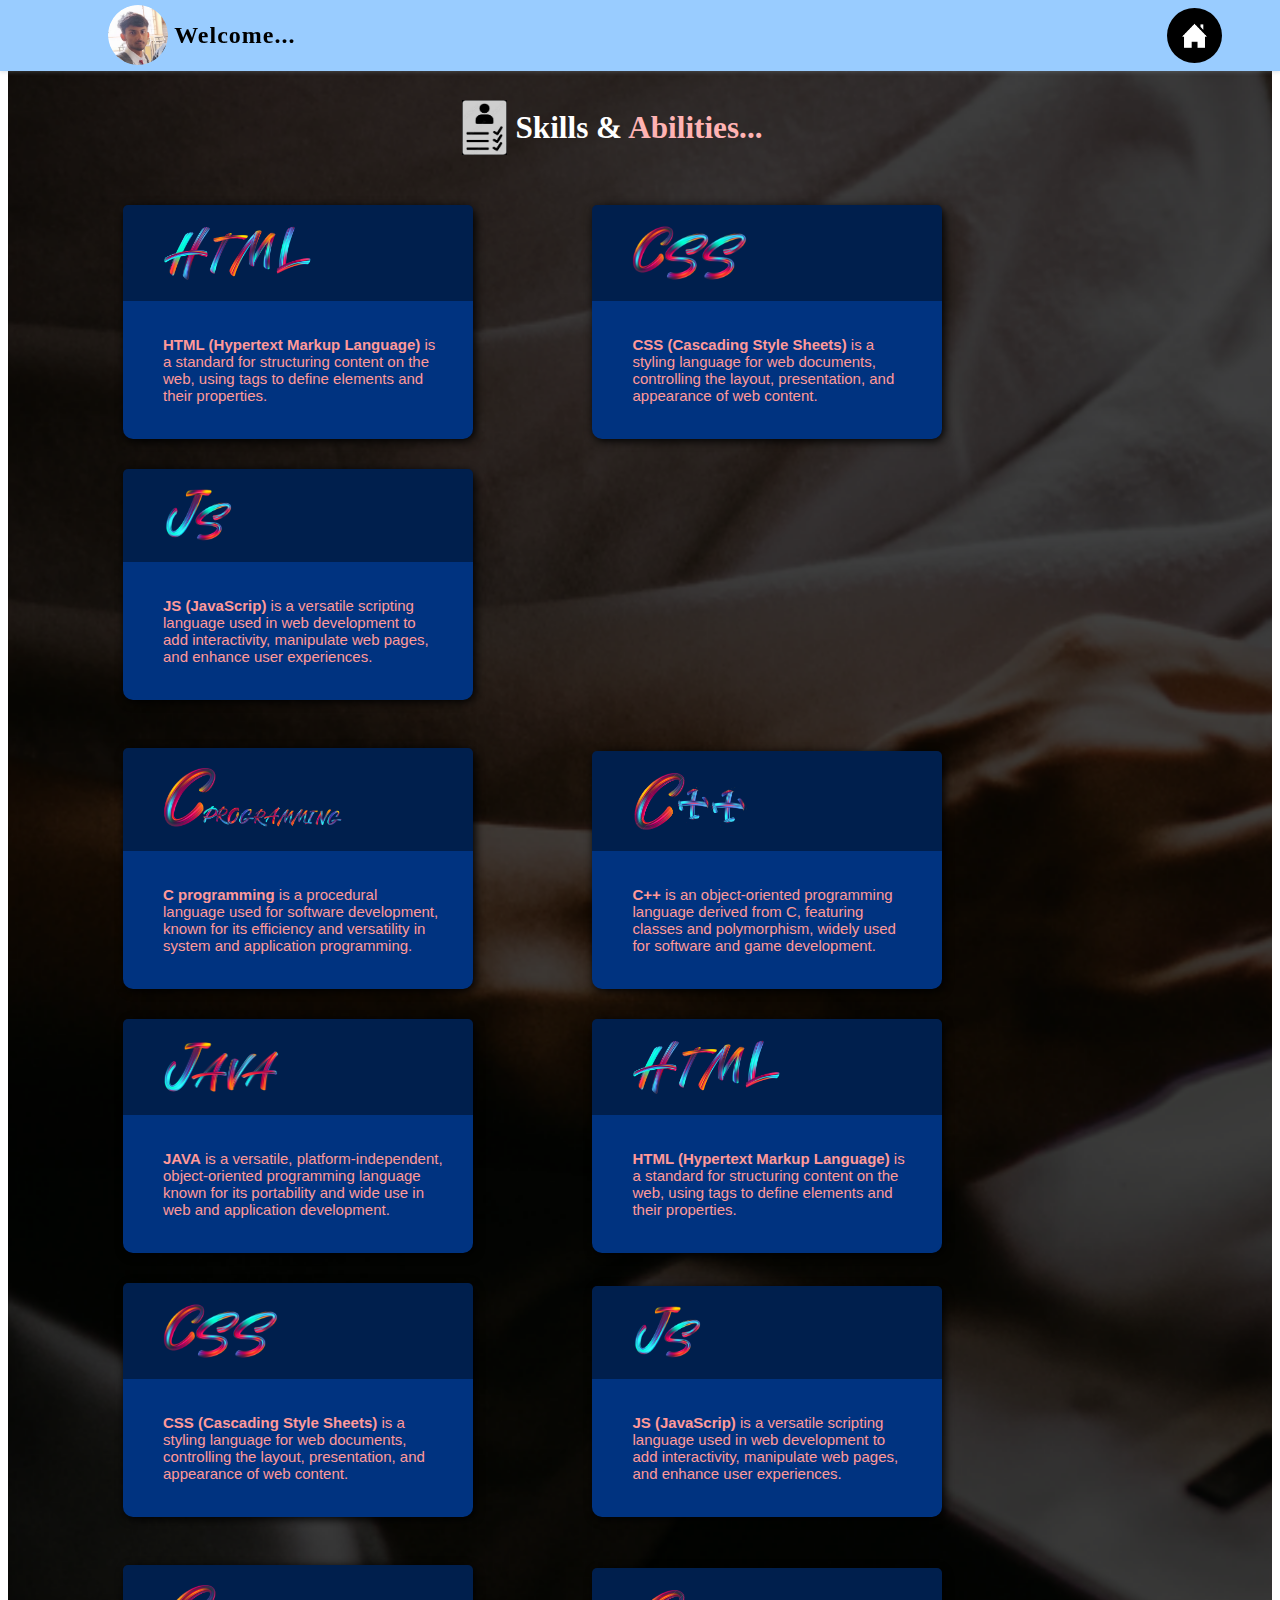
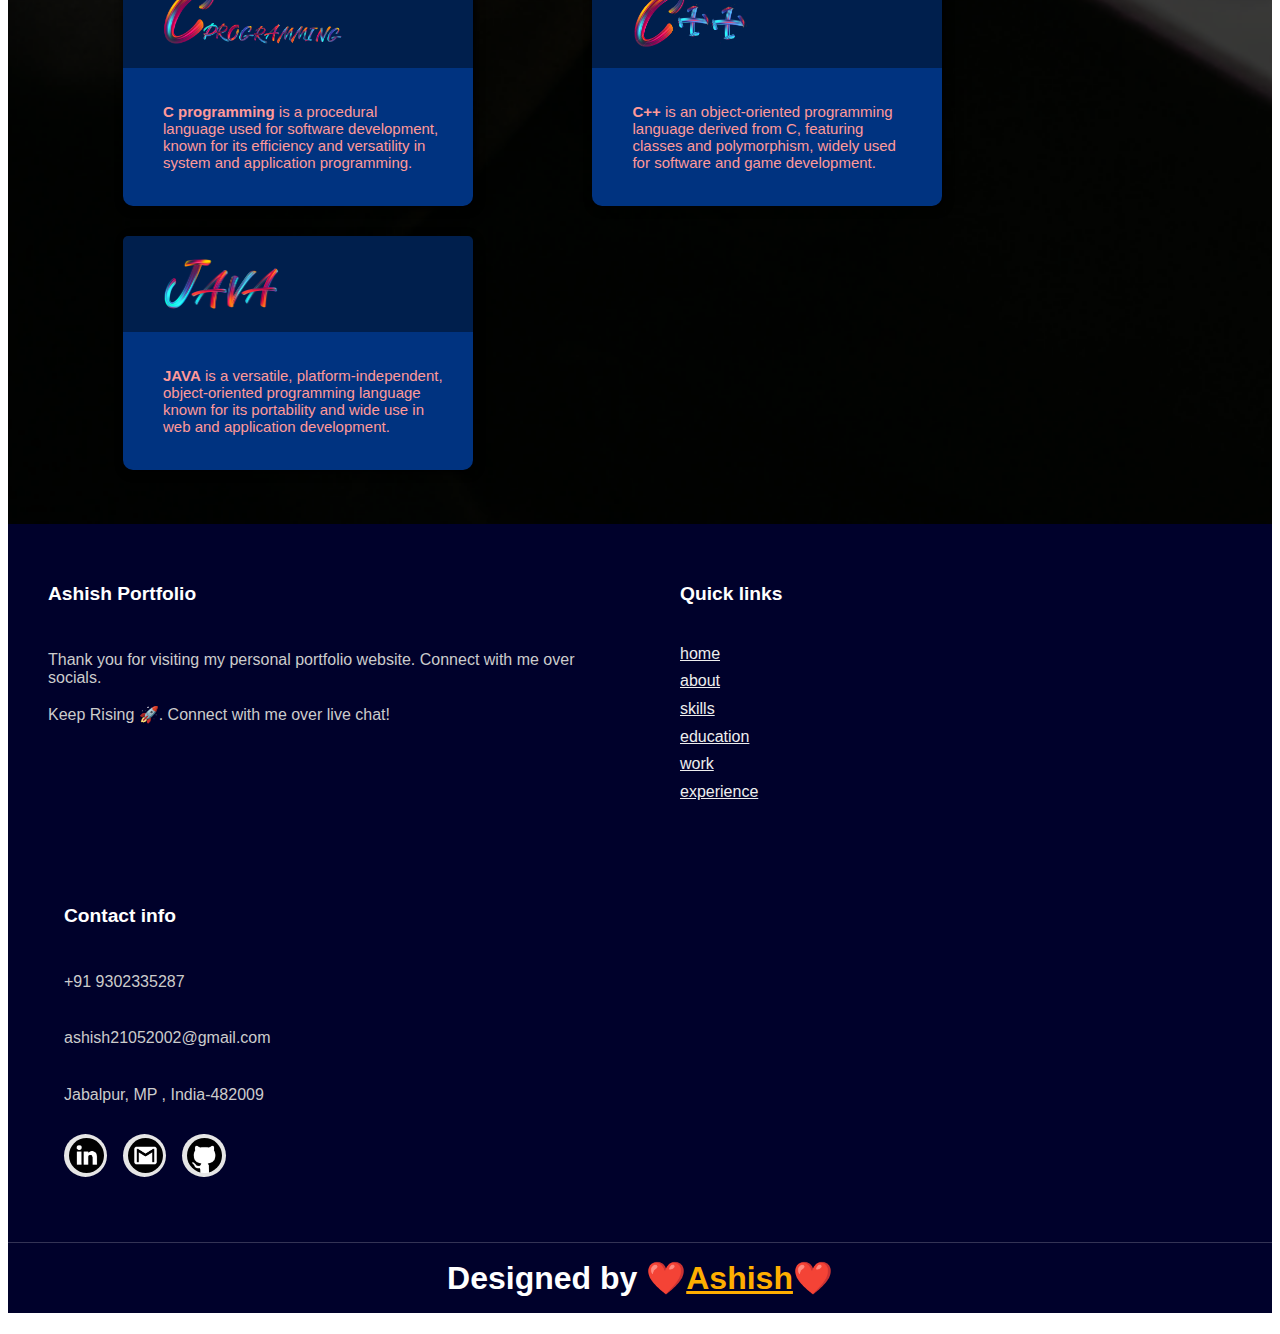
<file: My portfolio/skills_page.html>
<DOCTYPE html>
<html>
<head>
    <title>My Skills & Abilities</title>
    <link rel="stylesheet" href="image/portfolio-style.css">
</head>

    <header>
        <img src="image/pic.png" height="60px" width="60px" style="border-radius:50%;margin-left: -2%"><h2  style="margin-left: -83%;font-family:Algerian;letter-spacing:1px;">Welcome...</h2>

    <nav1>
    <a  href="index.html#skills"><img src="image/homelogo.png" height="55px" width="55px" style="border-radius:50%;"></a>
    </nav1>
    </header>
<!-- Skills -->
<section class="skillspage">
<center>
<h2 style="margin-top:70px"><img src="image/skills.png" height="55px" width="45px" /><label style="font-family:Lucida Calligraphy;font-weight: bold;font-size:1.3em;align:center;margin-left:9px;position: absolute;margin-top:10px;">Skills & <label style="color:	#ffb3b3" >Abilities...</label></h2><label></center>
    <div class="panel">
        <div class="panel-header">
            <h1><img src="image/htmllogo.png" hight="30px" width="150px"></h1>
        </div>
        <div class="panel-content">
            <p><b>HTML (Hypertext Markup Language)</b> is a standard for structuring content on the web, using tags to define elements and their properties. </p>
        </div>
    </div>
    <div class="panel">
        <div class="panel-header">
            <h1><img src="image/csslogo.png" hight="23px" width="115px"></h1>
        </div>
        <div class="panel-content">
            <p><b>CSS (Cascading Style Sheets)</b> is a styling language for web documents, controlling the layout, presentation, and appearance of web content.</p>
        </div>
    </div>
    <div class="panel">
        <div class="panel-header">
            <h1><img src="image/js.png" hight="18px" width="70px"></h1>
        </div>
        <div class="panel-content">
            <p><b>JS (JavaScrip)</b> is a versatile scripting language used in web development to add interactivity, manipulate web pages, and enhance user experiences.</p>
        </div>
    </div><br><br>
    <div class="panel">
        <div class="panel-header">
            <h1><img src="image/c.png" hight="25px" width="180px"></h1>
        </div>
        <div class="panel-content">
            <p><b>C programming</b> is a procedural language used for software development, known for its efficiency and versatility in system and application programming.</p>
        </div>
    </div>
    <div class="panel">
        <div class="panel-header">
            <h1><img src="image/c++.png" hight="23px" width="115px"></h1>
        </div>
        <div class="panel-content">
            <p><b>C++</b> is an object-oriented programming language derived from C, featuring classes and polymorphism, widely used for software and game development.</p>
        </div>
    </div>
    <div class="panel">
        <div class="panel-header">
            <h1><img src="image/java.png" hight="25px" width="118px"></h1>
        </div>
        <div class="panel-content">
            <p><b>JAVA</b> is a versatile, platform-independent, object-oriented programming language known for its portability and wide use in web and application development.</p>
        </div>
    </div>
    <div class="panel">
        <div class="panel-header">
            <h1><img src="image/htmllogo.png" hight="30px" width="150px"></h1>
        </div>
        <div class="panel-content">
            <p><b>HTML (Hypertext Markup Language)</b> is a standard for structuring content on the web, using tags to define elements and their properties. </p>
        </div>
    </div>
    <div class="panel">
        <div class="panel-header">
            <h1><img src="image/csslogo.png" hight="23px" width="115px"></h1>
        </div>
        <div class="panel-content">
            <p><b>CSS (Cascading Style Sheets)</b> is a styling language for web documents, controlling the layout, presentation, and appearance of web content.</p>
        </div>
    </div>
    <div class="panel">
        <div class="panel-header">
            <h1><img src="image/js.png" hight="18px" width="70px"></h1>
        </div>
        <div class="panel-content">
            <p><b>JS (JavaScrip)</b> is a versatile scripting language used in web development to add interactivity, manipulate web pages, and enhance user experiences.</p>
        </div>
    </div><br><br>
    <div class="panel">
        <div class="panel-header">
            <h1><img src="image/c.png" hight="25px" width="180px"></h1>
        </div>
        <div class="panel-content">
            <p><b>C programming</b> is a procedural language used for software development, known for its efficiency and versatility in system and application programming.</p>
        </div>
    </div>
    <div class="panel">
        <div class="panel-header">
            <h1><img src="image/c++.png" hight="23px" width="115px"></h1>
        </div>
        <div class="panel-content">
            <p><b>C++</b> is an object-oriented programming language derived from C, featuring classes and polymorphism, widely used for software and game development.</p>
        </div>
    </div>
    <div class="panel">
        <div class="panel-header">
            <h1><img src="image/java.png" hight="25px" width="118px"></h1>
        </div>
        <div class="panel-content">
            <p><b>JAVA</b> is a versatile, platform-independent, object-oriented programming language known for its portability and wide use in web and application development.</p>
        </div>
    </div>

<br><br><br><br>
</section>



<!-- footer section starts -->
<section class="footer">

  <div class="box-container">

      <div class="box">
          <h3>Ashish Portfolio</h3>
          <p>Thank you for visiting my personal portfolio website. Connect with me over socials. <br/> <br/> Keep Rising 🚀. Connect with me over live chat!</p>
      </div>

      <div class="box">
          <h3>Quick links</h3>
          <a href="#home"><i class="fas fa-chevron-circle-right"></i> home</a>
          <a href="#about"><i class="fas fa-chevron-circle-right"></i> about</a>
          <a href="#skills"><i class="fas fa-chevron-circle-right"></i> skills</a>
          <a href="#education"><i class="fas fa-chevron-circle-right"></i> education</a>
          <a href="#work"><i class="fas fa-chevron-circle-right"></i> work</a>
          <a href="#experience"><i class="fas fa-chevron-circle-right"></i> experience</a>
      </div>

      <div class="box">
          <h3 style="margin-left:16px;">Contact info</h3>
          <p> <i class="fas fa-phone"></i>+91 9302335287</p>
          <p> <i class="fas fa-envelope"></i>ashish21052002@gmail.com</p>
          <p> <i class="fas fa-map-marked-alt"></i>Jabalpur, MP , India-482009</p>
          <div class="share">
              <a href=https://www.linkedin.com/in/ashish-mishra-855382229" class="fab fa-github" target="_blank"><img src="image/linked.png"class="social1" ></a>
              <a href="mailto:ashish21052002@gmail.com" class="fas fa-envelope" target="_blank"><img src="image/gmail.png" class="social1" "></a>
              <a href="https://github.com/Ashish9302" class="fab fa-twitter"  target="_blank"><img src="image/git.png" class="social1" "></a>
              
          </div>
      </div>
  </div>



  <h1 class="credit" >Designed by ❤️<a href="https://www.linkedin.com/in/ashish-mishra-855382229">Ashish</a>❤️</h1>


</body>
</html>
</file>
<file: My portfolio/image/portfolio-style.css>
html{
  overflow-x: hidden;
  scroll-behavior: smooth;
}
body{
  font-family: 'Poppins', sans-serif;
}

header {
  position: fixed;
  top: 0;
  left: 0;
  right: 0;
  z-index: 1000;
  display: flex;
  align-items: center;
  justify-content: space-between;
  padding: 0.01rem 10%;
  height: 4.4rem;
  background-color: #fff;
  box-shadow: 0 1px 4px rgba(146, 161, 176, 0.3);
  background-color:#99ccff;
}


nav {
    display: flex;
    justify-content: right;
    text-align: center;
   }

nav a {
    color: black;
    text-decoration: none;
    padding:0.8em;
    margin: 0 0.3em;
    border-radius: 3px;
    transition: background-color 0.5s;
    text-align: center;
    transition: transform 0.2s ;
 }
nav a:hover {
        box-shadow: 1.5px 1.5px 4px black ; 
        transform: scale(1.02);
 }
nav1 {
    display: flex;
    justify-content: right;
    text-align: center;
   }

nav1 a {
    color: black;
    text-decoration: none;
    padding:0.1em;
    margin: 0 -4.5em;
    border-radius:50%;
    transition: transform 0.4s ;
 }
nav1 a:hover {
        box-shadow:0.7px 0.7px 2px black ; 
        border-radius:50%;
        transform: scale(1.05);
 }

.social{
border-radius:50%;
background-color:white;
hight:30px;
width:30px;
}
.social:hover{
background-color:#3385ff;
}
.social1{
border-radius:50%;
background-color:white;
hight:35px;
width:35px;
margin-left:-11.5px;
margin-top:-11.8px;
}
.social1:hover{
background-color:#0066ff;
}

.hero {
    background-image: url('cover2.png');
    background-size: cover;
    text-align: left;
    padding: 240px 0;
}
.hero h2 {
    position: relative;
    font-size: 40px;
    margin-bottom: 20px;
    margin-left: 130px;
    margin-top: 50px;
    color:	sandybrown;
}
.cta-button {
    position: relative;
    display: inline-block;
    padding: 9px 19px;
    background-color: linen ;
    color: black;
    text-decoration: none;
    font-weight: bold;
    border-radius: 5px;
    margin-top: 12px;
}
.cta-button:hover {
    background-color: white ;
    transform: scale(1.01);
}


.hero1 {
    background-size: cover;
    text-align: left;
    padding: 190px 0;
}
.hero1 h2 {
    position: relative;
    margin-top: -200px;
    margin-bottom: 20px;
    margin-left: 800px;
}
.hello{
    margin-left: 800px;
margin-top: -16px;
}
.cta-button1 {
    position: relative;
    display: inline-block;
    padding: 10px 36px 10px 20px;
    background-color: #66a3ff ;
    color: black;
    text-decoration: none;
    font-weight: bold;
    border-radius: 5px;
    margin-top: 13px;
    margin-left: 800px;
}
.cta-button1:hover {
    background-color: #0066ff ;
    transform: scale(1.01);
}

.cta-button2 {
    position: relative;
    padding: 15px 30px;
    background-color: #cccccc;
    font-size: 18px;
    text-decoration: none;
    font-weight: bold;
    border-radius: 4px;
    text-align:center;
    margin-top:-15px;

}
.cta-button2:hover {
    background-color:#b3b3b3;
}


.skills-container {
    display: flex;
    flex-wrap: wrap;
}

.skills {
    background-image: url('skills3.png');
    position: relative;
    background-size: cover;
}
.skills h2 {
    margin-left: -13em;
    padding:30px 0px 0px 0px;
    colorwhite;
}
.skillspage {
    background-image: url('skills3.png');
    position: relative;
    background-size: cover;
}
.skillspage h2 {
    margin-left: -13em;
    padding:30px 0px 0px 0px;
    color:	white;
}

.project {
    margin-bottom: 1em;
    position: relative;
}


.img{
position: absolute;
height:380px;
width: 380px;
margin-left:1000px;
margin-top:-315px;
border-radius: 50%;
box-shadow: 0 2px 6px black;
transition: transform 0.4s;
background-color: #66a3ff;
}
.img:hover{
  box-shadow: 0 5px 15px  black;
  transform: scale(1.02);
  background-color:#4d94ff;
} 
.favi{
position: absolute;
height:500px;
width: 290px;
border-radius: 15px;
margin-left:-540px;
margin-top:-380px;
box-shadow: 0 2px 6px black;
transition: transform 0.4s;
}
.favi:hover{
  box-shadow: 0 5px 15px  black;
  transform: scale(1.02);
}

/* certificate */
.container1 {
  position: relative;
  display: inline-block;
  width: 300px;
  margin-left:60px;
  margin-bottom:50px;
}

.image1 {
  height:8%;
  width:300px;
  border-radius:5px;
  box-shadow: 0 2px 6px black;
  border:1px solid black;
}

.overlay1 {
  position: absolute;
  bottom: 0;
  left: 0;
  right: 0;
  background: rgb(58,50,252);
background: linear-gradient(310deg, rgba(58,50,252,1) 0%, rgba(9,14,126,1) 50%, rgba(12,14,26,1) 100%); 
 overflow: hidden;
  width: 300px;
  height: 0;
  transition: .4s ease;
  border-radius:5px;
  border:1px solid black;
  opacity :0.9;
}

.container1:hover .overlay1 {
  height: 100%;
}


.text {
  white-space: nowrap; 
  color: white;
  position: absolute;
  overflow: hidden;
  top: 47%;
  left: 50%;
  transform: translate(-50%, -50%);
  -ms-transform: translate(-50%, -50%);
}

.bn48 {
    position: relative;
    display: inline-block;
    font-size:-5px;
    padding: 5px 10px;
    background-color: #66a3ff ;
    color: black;
    text-decoration: none;
    font-weight: bold;
    border-radius: 5px;
    top: 50%;
    left: 40%;
}
.bn48:hover{
    background-color:#3385ff;
}






/* footer section starts */
.footer {
  min-height: auto;
  padding-top: 0;
  background: rgb(0, 1, 43);
}
.footer .box-container {
  display: flex;
  justify-content: center;
  flex-wrap: wrap;
}
.footer .box-container .box {
  flex: 1 1 25rem;
  margin: 2.5rem;
}
.footer .box-container .box h3 {
  color: #fff;
  padding-bottom: 1rem;
  font-weight: bold;
  font-size:1.2em;
}
.footer .box-container .box p {
  color: #ccc;
  padding: 0.7rem 0;
  text-transform: none;
}
.footer .box-container .box p i {
  padding-right: 1rem;
  color: #ffae00;
}
.footer .box-container .box a {
  color: rgb(238, 238, 238);
  padding: 0.3rem 0;
  display: block;
}
.footer .box-container .box a:hover {
  color: #ffae00;
}


.footer .box-container .box .share {
  display: flex;
  flex-wrap: wrap;
  padding: 0.2rem 0;
}
.footer .box-container .box .share a {
  height: 0.7rem;
  width: 0.7rem;
  padding: 1rem;
  text-align: center;
  border-radius: 5rem;
  margin-left: 1rem;
  transition: 0.2s;
  background: rgb(230, 230, 230);
  color: #02094b;
  border: none;
}
.footer .box-container .box .share a:hover {
  background: transparent;

  color: #ffae00;
}
.footer .credit {
  padding: 1rem 1rem 1rem 1rem;
  text-align: center;
  font-family: "Nunito", sans-serif;
  font-weight: 550;
  color: #fff;
  border-top: 0.1rem solid #fff3;
}
.footer .credit a {
  color: #ffae00;
}
/* footer section ends */


/* contact section starts */
.contact {
  background:#d3dff8;
  min-height: 60vh;
}
.contact .container {
  max-width: 1050px;
  width: 100%;
  background: #fff;
  border-radius: 1.5rem;
  margin: 2rem 15rem;
  box-shadow: 0 5px 10px rgba(0, 0, 0, 0.15);
}
.contact .container .content {
  display: flex;
  align-items: center;
  justify-content: space-between;
  padding: 2.5rem 2rem;
}
.contact .content .image-box {
  max-width: 100%;
  margin-left: 1.8rem;
}
.contact .content .image-box img {
  width: 100%;
  height: 25rem;
  position: relative;
}
.contact .content form {
  width: 45%;
  margin-right: 3.5rem;
}
form .form-group {
  display: flex;
  flex-direction: column;
  justify-content: center;
}
.form-group .field {
  height: 50px;
  display: flex;
  position: relative;
  margin: 1rem;
  width: 100%;
}
form i {
  position: absolute;
  top: 50%;
  left: 18px;
  color: rgb(51, 51, 51);
  font-size: 16px;
  pointer-events: none;
  transform: translateY(-50%);
}
form .field input,
form .message textarea {
  width: 100%;
  height: 100%;
  outline: none;
  padding: 0 16px 0 48px;
  font-size: 16px;
  font-family: "Poppins", sans-serif;
  border-radius: 5px;
  border: 1px solid rgb(51, 51, 51);
  background: #e5ecfb;
}

.field input:focus,
.message textarea:focus {
  padding-left: 47px;
  border: 2px solid rgb(115, 3, 167);
}


form .message {
  position: relative;
  margin: 1rem;
  width: 100%;
}
form .message i {
  top: 25px;
  font-size: 18px;
  left: 15px;
}
form .message textarea {
  min-height: 130px;
  max-height: 230px;
  max-width: 84%;
  min-width: 84%;
  padding: 12px 20px 0 48px;
}

form .button-area {
  display: flex;
  margin-top:11px;
  margin-right:-14px;
  float: right;
  flex-direction: row-reverse;
}
.button-area button {
  color: #fff;
  border: none;
  outline: none;
  align-items:middle;
  font-size: 1.1rem;
  cursor: pointer;
  border-radius: 3px;
  padding: 9px 20px;
  background: #2506ad;
  box-shadow: 0px 5px 10px rgba(48, 68, 247, 0.6);
  transition: 0.3s ease;
  font-family: "Nunito", sans-serif;
}
.button-area button:hover {
  background: #421cecf5;
}

/* contact section ends */

/* skills panel start*/
.panel {
    display: inline-block;
    width:350px;
    margin:30px 0px 0px 115px;
    background-color: #003380;
    box-shadow:2px 2px 10px rgba(0, 0, 0, 1);
    border-radius: 10px;
    transition:background-color 0.3s, transform 0.4s ;
}

.panel-header {
    background-color: #001f4d;
    color: #fff;
    border-radius: 15px;
    padding: 20px 30px 20px 40px;
    border-radius: 5px 5px 0 0;
}

.panel-header h1 {
    font-size: 20px;
    margin: 0;
}

.panel-content {
    padding: 20px 30px 20px 40px;
}

.panel-content p {
    font-size: 15px;
    color:#ff9999;
}
.panel:hover{
        transform: scale(1.04);
        background-color:#003d99;
}


.education {
  background: #d3dff8;
  min-height: 80vh;
}
.education .qoute {
  text-align: center;
  font-family: "Nunito", sans-serif;
  font-weight: 600;
  margin-top: 0.5rem;
}
.education .box-container {
  display: flex;
  flex-wrap: wrap;
  justify-content: center;
  align-items: center;
  flex-direction: column;
}
.education .box-container .box {
  display: flex;
  flex-direction: row;
  width: 80%;
  border-radius: 0.5rem;
  box-shadow: 0.2rem 0.5rem 1rem rgba(0, 0, 0, 0.2);
  text-align: center;
  position: relative;
  margin-top: 1.1rem;
  overflow: hidden;
  transition: 0.3s;
  background: rgb(252, 252, 252);
}
.education .box-container .box:hover {
  transform: scale(1.03);
  box-shadow: 1rem 0.5rem 1.2rem rgba(0, 0, 0, 0.3);
}
.education .box-container .box .image {
  flex: 1 1 20rem;
  width: 100%;
}
.education .box-container .box img {
  object-fit: cover;
  position: relative;
  width: 100%;
  height: 100%;
}
.education .box-container .box .content {
  position: relative;
  display: flex;
  flex-direction: column;
  padding: 1rem;
  flex-wrap: wrap;
  flex: 1 1 70rem;
}
.education .box-container .box .content h3 {
  font-size: 1.8rem;
  color: #012970;
  padding: 0.5rem 0;
  font-weight: 600;
  text-align: left;
  margin-left: 1rem;
}
.education .box-container .box .content p {
  font-size: 0.9rem;
  margin-left: 1rem;
  text-align: left;
}
.education h4 {
  font-size: 1.2rem;
  color: rgb(34, 109, 0);
  text-align: left;
  margin: 1rem;
  font-family: "Nunito", sans-serif;
  font-weight: 700;
}

/* education media queries starts*/
@media screen and (max-width: 600px) {
  .education .box-container .box {
    flex-direction: column;
    width: 100%;
  }
  .education .box-container .box .image {
    width: 100%;
    height: 25rem;
  }
  .education .box-container .box img {
    width: 100%;
  }
  .education .box-container .box .content {
    position: relative;
    display: flex;
    flex-direction: column;
    padding: 1rem;
    flex-wrap: wrap;
    flex: 0;
  }
  .education .btns {
    margin-top: 2rem;
    margin-left: 1rem;
    margin-right: 1rem;
    flex-wrap: wrap;
  }
}
/* view all button */
.morebtn{
  display: flex;
  justify-content: center;
}
.btn{
  display: flex;
  justify-content: center;
}
.morebtn{
  position: relative;
  line-height: 0;
  padding: 1.6rem 3rem;
  transition: 0.2s;
  text-decoration: none;
  color: #fff;
  background: black;
  box-shadow: 0px 5px 10px rgba(48, 68, 247, 0.6);
  text-align: center;
}

.morebtn span {
  font-weight: 550;
  font-size: 1.1rem;
  font-family: "Nunito", sans-serif;
}
.morebtn i {
  margin-left: 0.3rem;
  font-size: 1.5rem;
  transition: 0.3s;
}
.morebtn:hover {
  background: #0d0d0d;
}
.morebtn:hover i {
  transform: translateX(5px);
}
</file>
